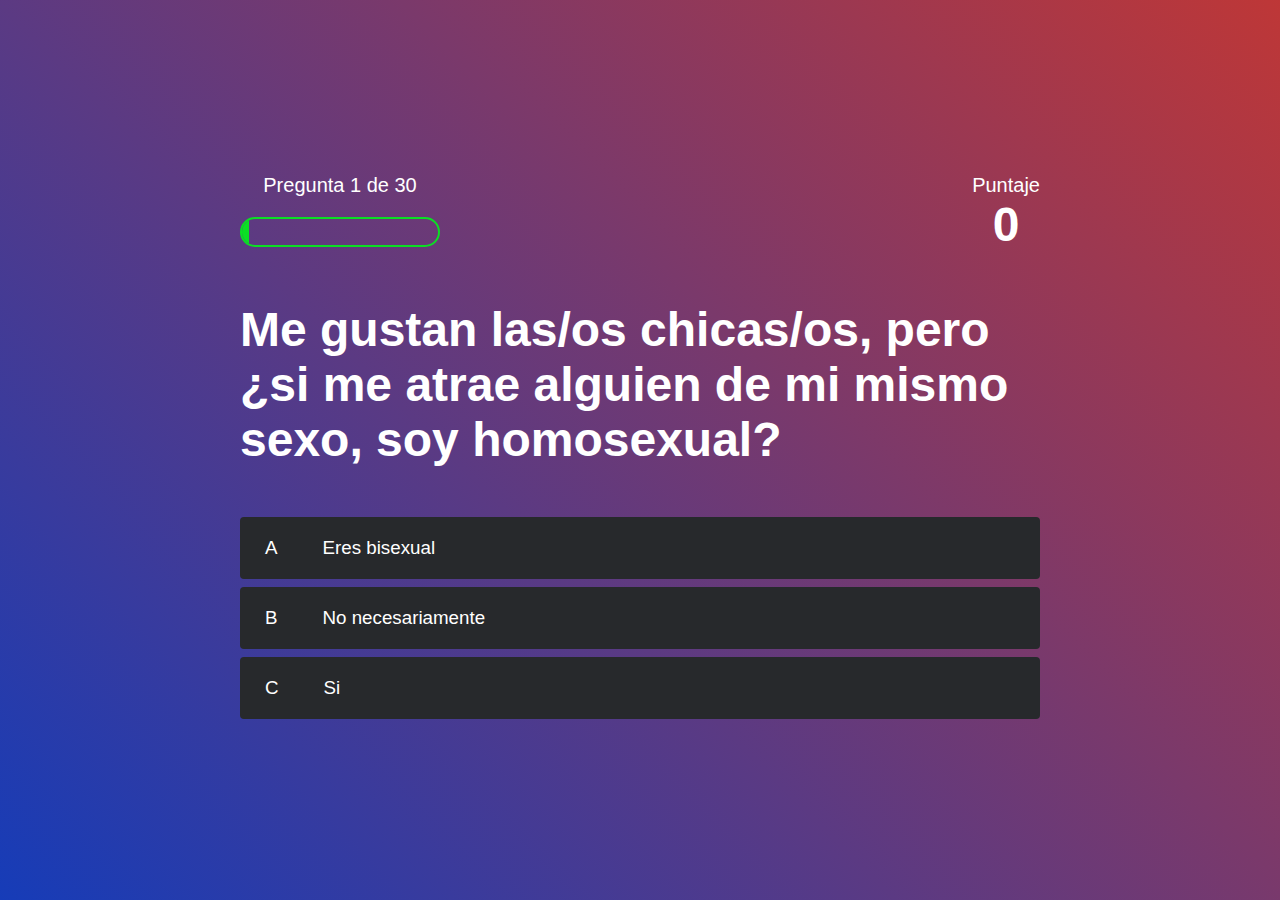
<file: game.html>
<!DOCTYPE html>
<html lang="en">
<head>
    <meta charset="UTF-8">
    <meta http-equiv="X-UA-Compatible" content="IE=edge">
    <meta name="viewport" content="width=device-width, initial-scale=1.0">
    <title>SexEducation - Juego</title>
    <link rel="stylesheet" href="css/game.css">
    <link rel="stylesheet" href="css/style.css">
    <link rel="shortcur icon" href="img/sex-education.png"/>
</head>

<body>
    <div class="contenedor">
        <div id="game" class="justify-center flex-column">
            <div id="hud">
                <div class="hud-item">
                    <p id="progressText" class="hud-prefix">
                        Pregunta
                    </p>
                    <div id="progressBar">
                        <div id="progressBarFull"></div>
                    </div>
                </div> 
            <div class="hud-item">
                    <p class="hud-prefix">
                        Puntaje
                    </p>
                    <h1 class="hud-main-text" id="score">
                        0
                    </h1>
                </div>
            </div>

            <h1 id="question">Cual es la respueta a esta pregunta?</h1>
            <div class="contenedor-opciones">
                <p class="choice-prefix">A</p>
                <p class="choice-text" data-number="1">Opcion 1</p>
            </div>
            <div class="contenedor-opciones">
                <p class="choice-prefix">B</p>
                <p class="choice-text" data-number="2">Opcion 2</p>
            </div>
            <div class="contenedor-opciones">
                <p class="choice-prefix">C</p>
                <p class="choice-text" data-number="3">Opcion 3</p>
            </div>
        </div> 
    </div>
    
    <script src="js/game.js"></script>
</body>
</html>
</file>
<file: css/game.css>
body{
    color:#fff;
}

.contenedor-opciones{
    display: flex;
    margin-bottom: 0.8rem;
    width: 100%;
    border-radius: 4px;
    background: rgb(39, 41, 44);
    font-size: 3rem;
    min-width: 80rem;
}

.contenedor-opciones:hover{
    cursor: pointer;
    box-shadow: 0 0.4rem 1.4rem 0 rgba(192, 195, 199, 0.5);
    transform: scale(1.02);
    transition: transform 100ms;
}

.choice-prefix{
    padding: 2rem 2.5rem;
    color: white;
}

.choice-text{
    padding: 2rem;
    width: 100%;
}

.correcto{
    background: linear-gradient(32deg, rgb(11,223,36)0%, rgba(41,232,111)100%);
}

.incorrecto{
    background: linear-gradient(32deg, rgb(230,29,29,1)0%, rgba(224,11,11,1)100%);
}


#hud{
    display: flex;
    justify-content: space-between;
}

.hud-prefix{
    text-align: center;
    font-size: 2rem;
}
.hud-main-text{
    text-align: center;
}

#progressBar{
    width: 20rem;
    height: 3rem;
    border: 0.2rem solid rgb(11,223,36);
    margin-top: 2rem;
    border-radius: 50px;
    overflow: hidden;

}
#progressBarFull{
    height: 100%;
    background: rgb(11,223,36);
    width: 0%;
}


@media screen and (max-width:768px) {
    .contenedor-opciones{
        min-width: 40rem;
    }
}
</file>
<file: css/style.css>
:root{
  background: linear-gradient(45deg, #163cb8, #be3737);
}

* {
  padding: 0;
  margin: 0;
  box-sizing: border-box;
  font-family: "Poppins", sans-serif;
  font-size: 62.5%;
}

body {
  display: flex;
  min-height: 100vh;
}

h1 {
  font-size: 4.8rem;
  color: #fff;
  margin-bottom: 5rem;
}

h2 {
  font-size: 4.2rem;
  margin-bottom: 4rem;
}

.contenedor {
  width: 100vw;
  height: 100vh;
  display: flex;
  justify-content: center;
  align-items: center;
  max-width: 80rem;
  margin: 0 auto;
  padding: 2rem;
}

.flex-column {
  display: flex;
  flex-direction: column;
}

.flex-center {
  justify-content: center;
  align-items: center;
}

.justify-content {
  justify-content: center;
}
.text-center {
  text-align: center;
}

.hidden {
  display: none;
}

.btn {
  font-size: 2.4rem;
  padding: 2rem 0;
  width: 30rem;
  text-align: center;
  margin-bottom: 1rem;
  text-decoration: none;
  color: black;
  background: linear-gradient(
    90deg,
    rgb(25, 75, 184) 0%,
    rgb(0, 10, 255) 100%
  );
  border-radius: 4rem;
}

.btn:hover {
  cursor: pointer;
  box-shadow: 0 0.4rem 1.4rem 0 rgba(0, 114, 244, 0.6);
  transition: transform 150ms;
  transform: scale(1.03);
}

.btn[disabled]:hover {
  cursor: not-allowed;
  box-shadow: none;
  transform: none;
}

#highscore-btn {
  background: linear-gradient(
    90deg,
    rgb(230, 222, 12) 0%,
    rgba(209, 192, 8, 0.89) 100%
  );
}

#highscore-btn:hover {
  box-shadow: 0 0.4rem 1.4rem 0 rgba(255, 255, 0, 0.5);
}

#icon{
  font-size: 2.4rem;
  margin-left: 1rem;
}

/*Final*/

.end-form-contenedor{
  width: 100%;
  display: flex;
  flex-direction: column;
  align-items: center;
  max-width: 30rem;
}

input{
  margin-bottom: 1rem;
  width: 20rem;
  padding: 1.5rem;
  font-size: 1.8rem;
  border: none;

}

input::placeholder{
  color: #aaa;
}

#username{
  margin-bottom: 3rem;
  width: 100%;
  outline: none;
}

#end-text{
  font-size: 2.4rem;
  color: #fff;
  text-align: center;
}

#saveScoreBtn{
  border: none;
  
}
</file>
